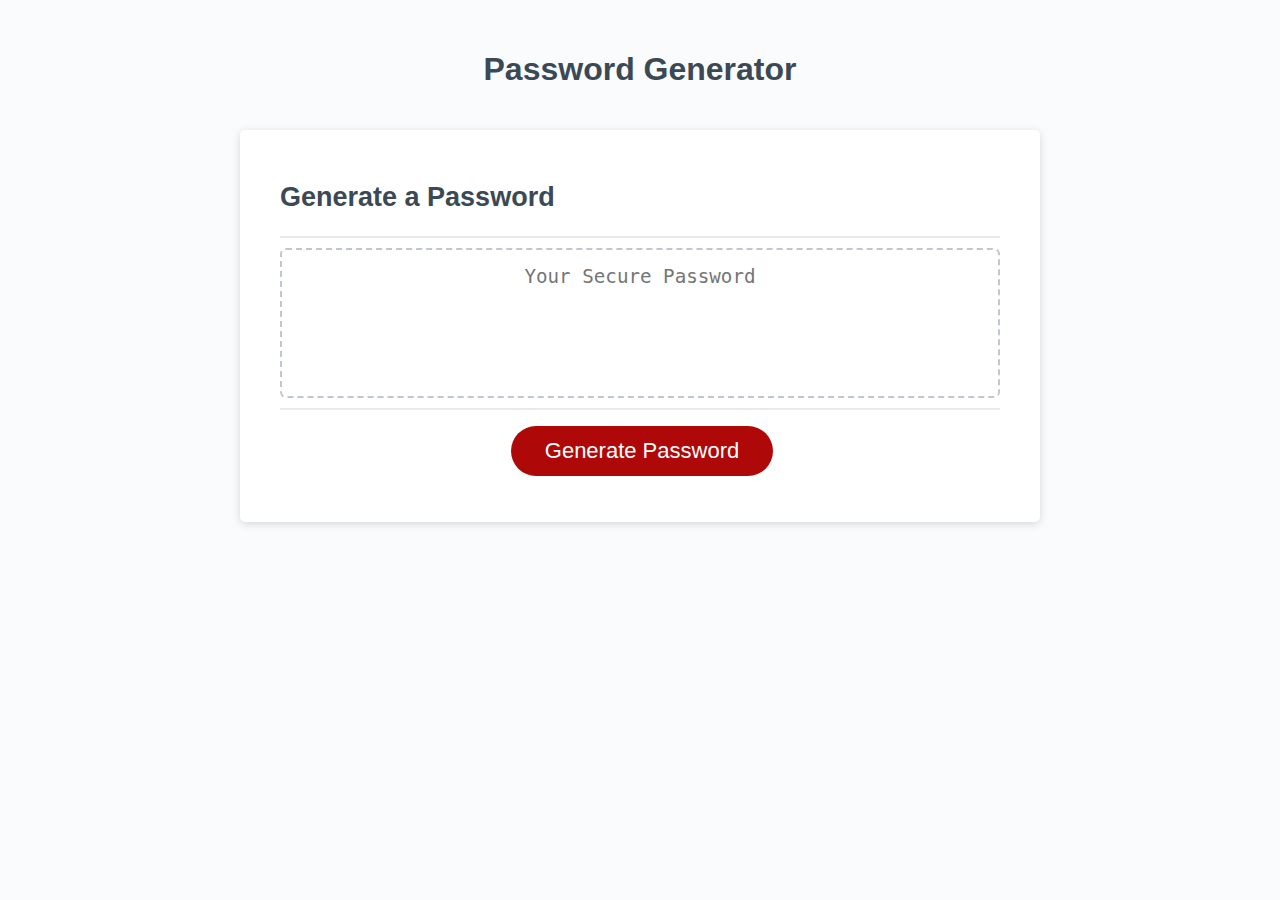
<file: index.html>
<!DOCTYPE html>
<html lang="en">
  <head>
    <meta charset="UTF-8" />
    <meta name="viewport" content="width=device-width, initial-scale=1.0" />
    <meta http-equiv="X-UA-Compatible" content="ie=edge" />
    <title>Password Generator</title>
    <link rel="stylesheet" href="./Develop/css/style.css" />
    <!-- Added a favicon to my head element -->
    <link rel="icon" type="image/x-icon" href="/favicon.ico" />
  </head>
  <body>
    <div class="wrapper">
      <header>
        <!-- Main header -->
        <h1>Password Generator</h1>
      </header>
      <div class="card">
        <div class="card-header">
          <!-- Header within text box area -->
          <h2>Generate a Password</h2>
        </div>
        <div class="card-body">
          <!-- Text area -->
          <textarea
            readonly
            id="password"
            placeholder="Your Secure Password"
            aria-label="Generated Password"
          ></textarea>
        </div>
        <div class="card-footer">
          <!-- Button -->
          <button id="generate" class="btn">Generate Password</button>
        </div>
      </div>
    </div>
    <!-- Linked JavaScript file -->
    <script src="./Develop/js/script.js"></script>
  </body>
</html>
</file>
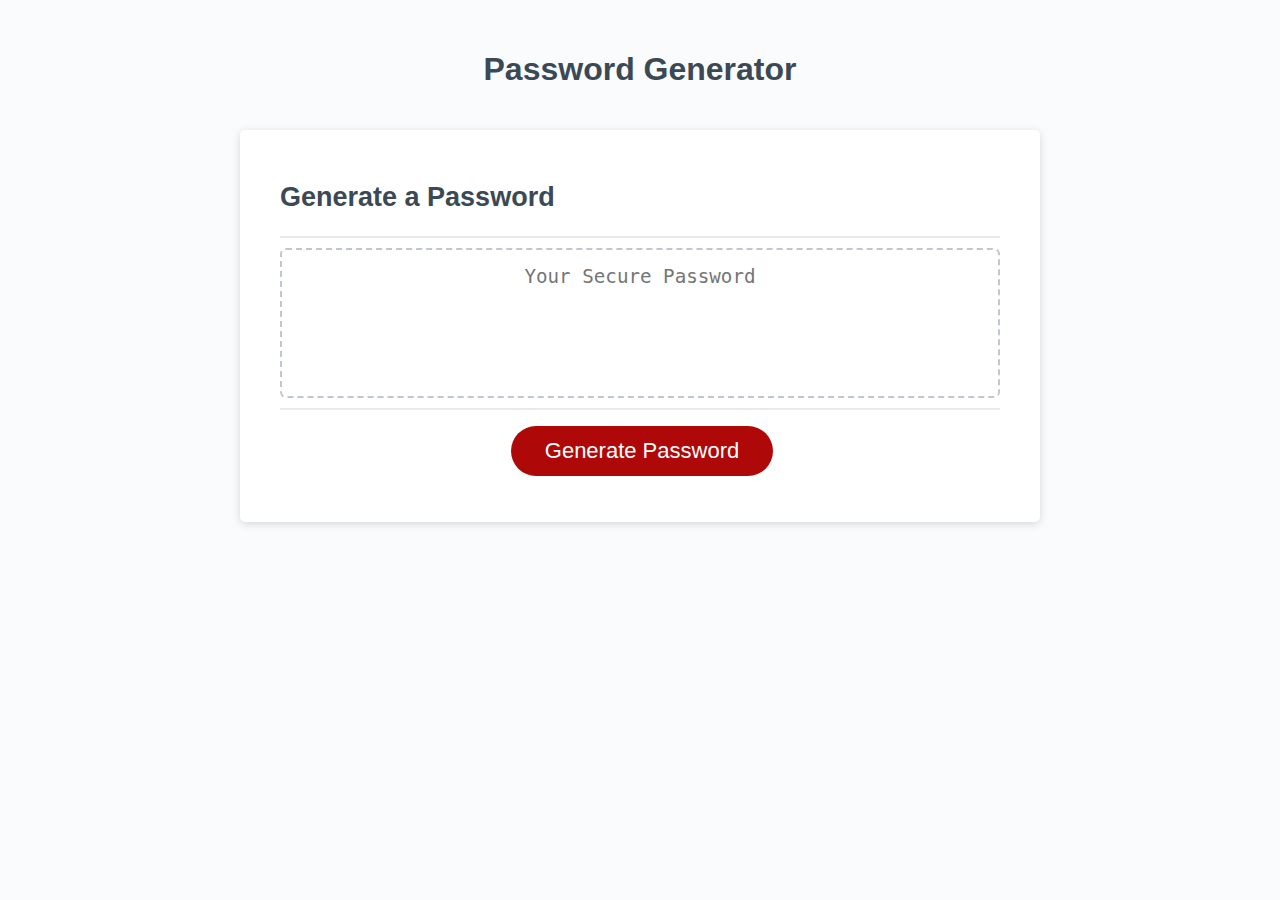
<file: Develop/index.html>
<!DOCTYPE html>
<html lang="en">
  <head>
    <meta charset="UTF-8" />
    <meta name="viewport" content="width=device-width, initial-scale=1.0" />
    <meta http-equiv="X-UA-Compatible" content="ie=edge" />
    <title>Password Generator</title>
    <link rel="stylesheet" href="style.css" />
  </head>
  <body>
    <div class="wrapper">
      <header>
        <h1>Password Generator</h1>
      </header>
      <div class="card">
        <div class="card-header">
          <h2>Generate a Password</h2>
        </div>
        <div class="card-body">
          <textarea
            readonly
            id="password"
            placeholder="Your Secure Password"
            aria-label="Generated Password"
          ></textarea>
        </div>
        <div class="card-footer">
          <button id="generate" class="btn">Generate Password</button>
        </div>
      </div>
    </div>
    <script src="script.js"></script>
  </body>
</html>
</file>
<file: Develop/css/style.css>
/* Universal selector - utilizing pseudo elements and box-sizing properties */
*,
*::before,
*::after {
  box-sizing: border-box;
}

/* Both element and class selectors targeted */
html,
body,
.wrapper {
  height: 100%;
  margin: 0;
  padding: 0;
}

/* Element selector */
body {
  font-family: sans-serif;
  background-color: #f9fbfd;
}

/* Class selector */
.wrapper {
  padding-top: 30px;
  padding-left: 20px;
  padding-right: 20px;
}

/* Element selector */
header {
  text-align: center;
  padding: 20px;
  padding-top: 0px;
  color: hsl(206, 17%, 28%);
}

/* Class selector */
.card {
  background-color: hsl(0, 0%, 100%);
  border-radius: 5px;
  border-width: 1px;
  box-shadow: rgba(0, 0, 0, 0.15) 0px 2px 8px 0px;
  color: hsl(206, 17%, 28%);
  font-size: 18px;
  margin: 0 auto;
  max-width: 800px;
  padding: 30px 40px;
}

/* Class selector - utilizes pseudo elements */
.card-header::after {
  content: " ";
  display: block;
  width: 100%;
  background: #e7e9eb;
  height: 2px;
}

/* Class selector */
.card-body {
  min-height: 100px;
}

/* Class selector */
.card-footer {
  text-align: center;
}

/* Class selector - utilizes pseudo elements */
.card-footer::before {
  content: " ";
  display: block;
  width: 100%;
  background: #e7e9eb;
  height: 2px;
}

/* Class selector - utilizes pseudo elements */
.card-footer::after {
  content: " ";
  display: block;
  clear: both;
}

/* Class selector- gives style to the generate password button */
.btn {
  border: none;
  background-color: hsl(360, 91%, 36%);
  border-radius: 25px;
  box-shadow: rgba(0, 0, 0, 0.1) 0px 1px 6px 0px rgba(0, 0, 0, 0.2) 0px 1px 1px
    0px;
  color: hsl(0, 0%, 100%);
  display: inline-block;
  font-size: 22px;
  line-height: 22px;
  margin: 16px 16px 16px 20px;
  padding: 14px 34px;
  text-align: center;
  cursor: pointer;
}

/* Element selector */
button[disabled] {
  cursor: default;
  background: #c0c7cf;
}

/* Class selector */
.float-right {
  float: right;
}

/* Id selector */
#password {
  -webkit-appearance: none;
  -moz-appearance: none;
  appearance: none;
  border: none;
  display: block;
  width: 100%;
  padding-top: 15px;
  padding-left: 15px;
  padding-right: 15px;
  padding-bottom: 85px;
  font-size: 1.2rem;
  text-align: center;
  margin-top: 10px;
  margin-bottom: 10px;
  border: 2px dashed #c0c7cf;
  border-radius: 6px;
  resize: none;
  overflow: hidden;
}

/* Media querys - handle page responsiveness */
@media (max-width: 690px) {
  .btn {
    font-size: 1rem;
    margin: 16px 0px 0px 0px;
    padding: 10px 15px;
  }

  #password {
    font-size: 1rem;
  }
}

@media (max-width: 500px) {
  .btn {
    font-size: 0.8rem;
  }
}
</file>
<file: Develop/style.css>
*,
*::before,
*::after {
  box-sizing: border-box;
}

html,
body,
.wrapper {
  height: 100%;
  margin: 0;
  padding: 0;
}

body {
  font-family: sans-serif;
  background-color: #f9fbfd;
}

.wrapper {
  padding-top: 30px;
  padding-left: 20px;
  padding-right: 20px;
}

header {
  text-align: center;
  padding: 20px;
  padding-top: 0px;
  color: hsl(206, 17%, 28%);
}

.card {
  background-color: hsl(0, 0%, 100%);
  border-radius: 5px;
  border-width: 1px;
  box-shadow: rgba(0, 0, 0, 0.15) 0px 2px 8px 0px;
  color: hsl(206, 17%, 28%);
  font-size: 18px;
  margin: 0 auto;
  max-width: 800px;
  padding: 30px 40px;
}

.card-header::after {
  content: " ";
  display: block;
  width: 100%;
  background: #e7e9eb;
  height: 2px;
}

.card-body {
  min-height: 100px;
}

.card-footer {
  text-align: center;
}

.card-footer::before {
  content: " ";
  display: block;
  width: 100%;
  background: #e7e9eb;
  height: 2px;
}

.card-footer::after {
  content: " ";
  display: block;
  clear: both;
}

.btn {
  border: none;
  background-color: hsl(360, 91%, 36%);
  border-radius: 25px;
  box-shadow: rgba(0, 0, 0, 0.1) 0px 1px 6px 0px rgba(0, 0, 0, 0.2) 0px 1px 1px
    0px;
  color: hsl(0, 0%, 100%);
  display: inline-block;
  font-size: 22px;
  line-height: 22px;
  margin: 16px 16px 16px 20px;
  padding: 14px 34px;
  text-align: center;
  cursor: pointer;
}

button[disabled] {
  cursor: default;
  background: #c0c7cf;
}

.float-right {
  float: right;
}

#password {
  -webkit-appearance: none;
  -moz-appearance: none;
  appearance: none;
  border: none;
  display: block;
  width: 100%;
  padding-top: 15px;
  padding-left: 15px;
  padding-right: 15px;
  padding-bottom: 85px;
  font-size: 1.2rem;
  text-align: center;
  margin-top: 10px;
  margin-bottom: 10px;
  border: 2px dashed #c0c7cf;
  border-radius: 6px;
  resize: none;
  overflow: hidden;
}

@media (max-width: 690px) {
  .btn {
    font-size: 1rem;
    margin: 16px 0px 0px 0px;
    padding: 10px 15px;
  }

  #password {
    font-size: 1rem;
  }
}

@media (max-width: 500px) {
  .btn {
    font-size: 0.8rem;
  }
}
</file>
